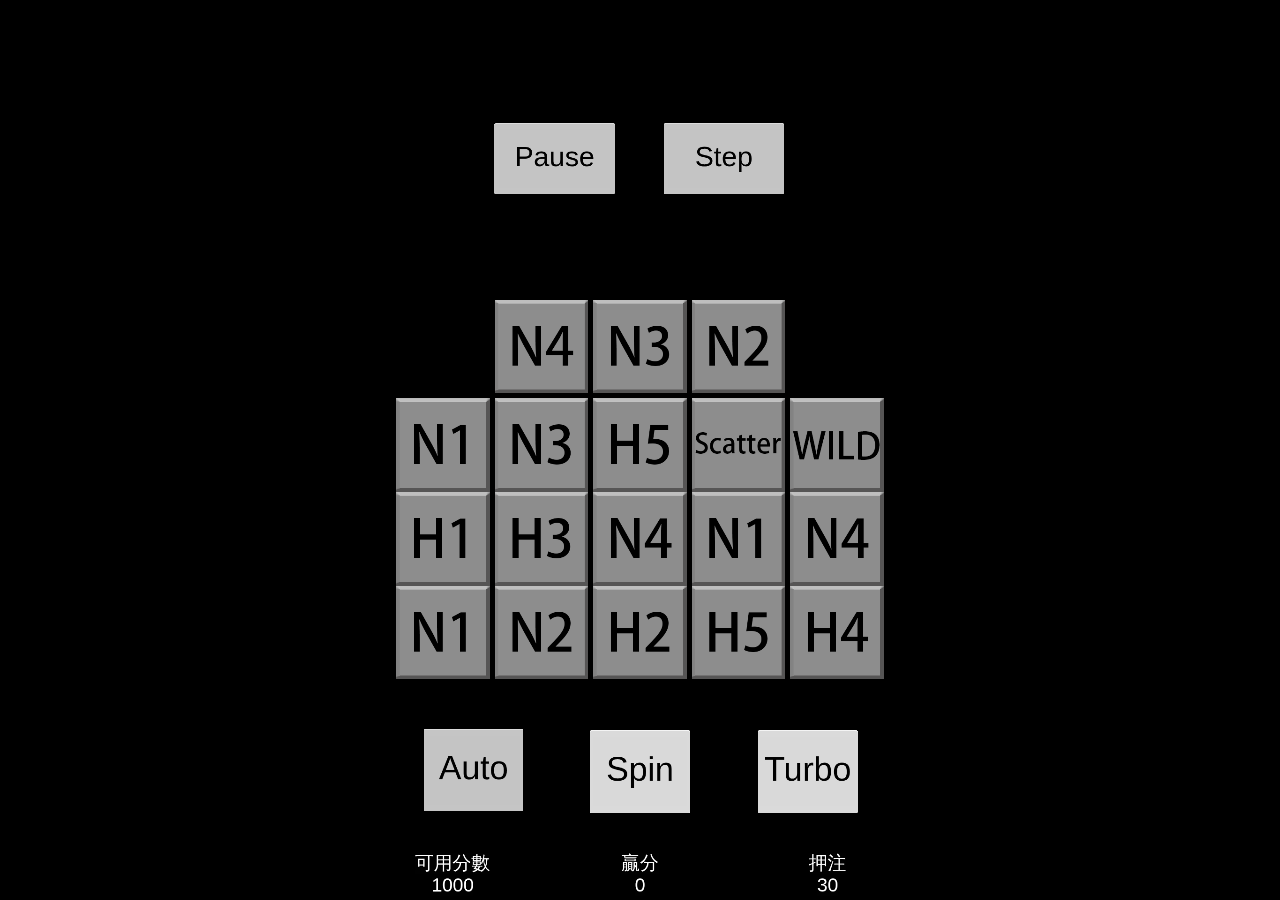
<file: ccuzlot_mw/index.html>
<!DOCTYPE html>
<html>
<head>
  <meta charset="utf-8">

  <title> 演示用Slot </title>

  <!--http://www.html5rocks.com/en/mobile/mobifying/-->
  <meta name="viewport"
        content="width=device-width,user-scalable=no,initial-scale=1, minimum-scale=1,maximum-scale=1"/>

  <!--https://developer.apple.com/library/safari/documentation/AppleApplications/Reference/SafariHTMLRef/Articles/MetaTags.html-->
  <meta name="apple-mobile-web-app-capable" content="yes">
  <meta name="apple-mobile-web-app-status-bar-style" content="black-translucent">
  <meta name="format-detection" content="telephone=no">

  <!-- force webkit on 360 -->
  <meta name="renderer" content="webkit"/>
  <meta name="force-rendering" content="webkit"/>
  <!-- force edge on IE -->
  <meta http-equiv="X-UA-Compatible" content="IE=edge,chrome=1"/>
  <meta name="msapplication-tap-highlight" content="no">

  <!-- force full screen on some browser -->
  <meta name="full-screen" content="yes"/>
  <meta name="x5-fullscreen" content="true"/>
  <meta name="360-fullscreen" content="true"/>
  
  <!-- force screen orientation on some browser -->
  <meta name="screen-orientation" content=""/>
  <meta name="x5-orientation" content="">

  <!--fix fireball/issues/3568 -->
  <!--<meta name="browsermode" content="application">-->
  <meta name="x5-page-mode" content="app">

  <!--<link rel="apple-touch-icon" href=".png" />-->
  <!--<link rel="apple-touch-icon-precomposed" href=".png" />-->

  <link rel="stylesheet" type="text/css" href="style-mobile.8eb3a.css"/>
  

</head>
<body>
  <canvas id="GameCanvas" oncontextmenu="event.preventDefault()" tabindex="0"></canvas>
  <div id="cc-splash">
	<div id="splash-container">
		<img id="splash-img" style="visibility:hidden" src=""></img>
		<div id="progress-bar" class="cc-progress-bar cc-stripes">
			<span style="width: 0%"></span>
		</div>
	</div>
  </div>
<script src="src/settings.962d8.js" charset="utf-8"></script>
<script src="main.52d8a.js" charset="utf-8"></script>
<script type="text/javascript">

var getUrlParameter = function (sParam) {
	var sPageURL = window.location.search.substring(1),
	sURLVariables = sPageURL.split('&'),
	sParameterName,
	i;
	
	for (i = 0; i < sURLVariables.length; i++) {
		sParameterName = sURLVariables[i].split('=');
		
		if (sParameterName[0] === sParam) {
			return sParameterName[1] === undefined ? true : decodeURIComponent(sParameterName[1]);
		}
	}
};

(function () {
    // open web debugger console
    if (typeof VConsole !== 'undefined') {
        window.vConsole = new VConsole();
	}
	
	var splashImg = document.getElementById('splash-img');
	var container = document.getElementById('splash-container');;
		
	// 調整縮放尺寸
	function resize (splashImg, container) {
		// 改變容器寬度
		container.style.width = splashImg.offsetWidth + "px";

		// 縮放比 = 視窗內高(寬)度 / 圖片尺寸高(寬)度
		let zoom;
		let imgRatio = splashImg.offsetHeight / splashImg.offsetWidth;
		let windowRatio = window.innerHeight / window.innerWidth;

		if (imgRatio > windowRatio){
			zoom = window.innerHeight / splashImg.offsetHeight;
		}else{
			zoom = window.innerWidth / splashImg.offsetWidth;
			container.style.marginTop = ((window.innerHeight - splashImg.offsetHeight*zoom)/2/zoom) + "px";
		}

		// 改變容器縮放
		container.style.zoom = zoom;
	}

	resize(splashImg, container);

	// 取得語言參數
	var language = getUrlParameter('lang');

	// 預設語言參數
	if (!language) language = "cn";

	// 依照語言設置封面圖
	splashImg.setAttribute("src", "./splashes/splash_"+language+".jpg")

	splashImg.onload = ()=>{
		
		// 顯示封面圖
		splashImg.style.visibility = "visible";

		resize(splashImg, container);
		
	};

    var cocos2d = document.createElement('script');
    cocos2d.async = true;
    cocos2d.src = window._CCSettings.debug ? 'cocos2d-js.js' : 'cocos2d-js-min.4d9c6.js';

    var engineLoaded = function () {
        document.body.removeChild(cocos2d);
        cocos2d.removeEventListener('load', engineLoaded, false);
		window.boot();
    };
    cocos2d.addEventListener('load', engineLoaded, false);
    document.body.appendChild(cocos2d);
})();
</script>
</body>
</html>
</file>
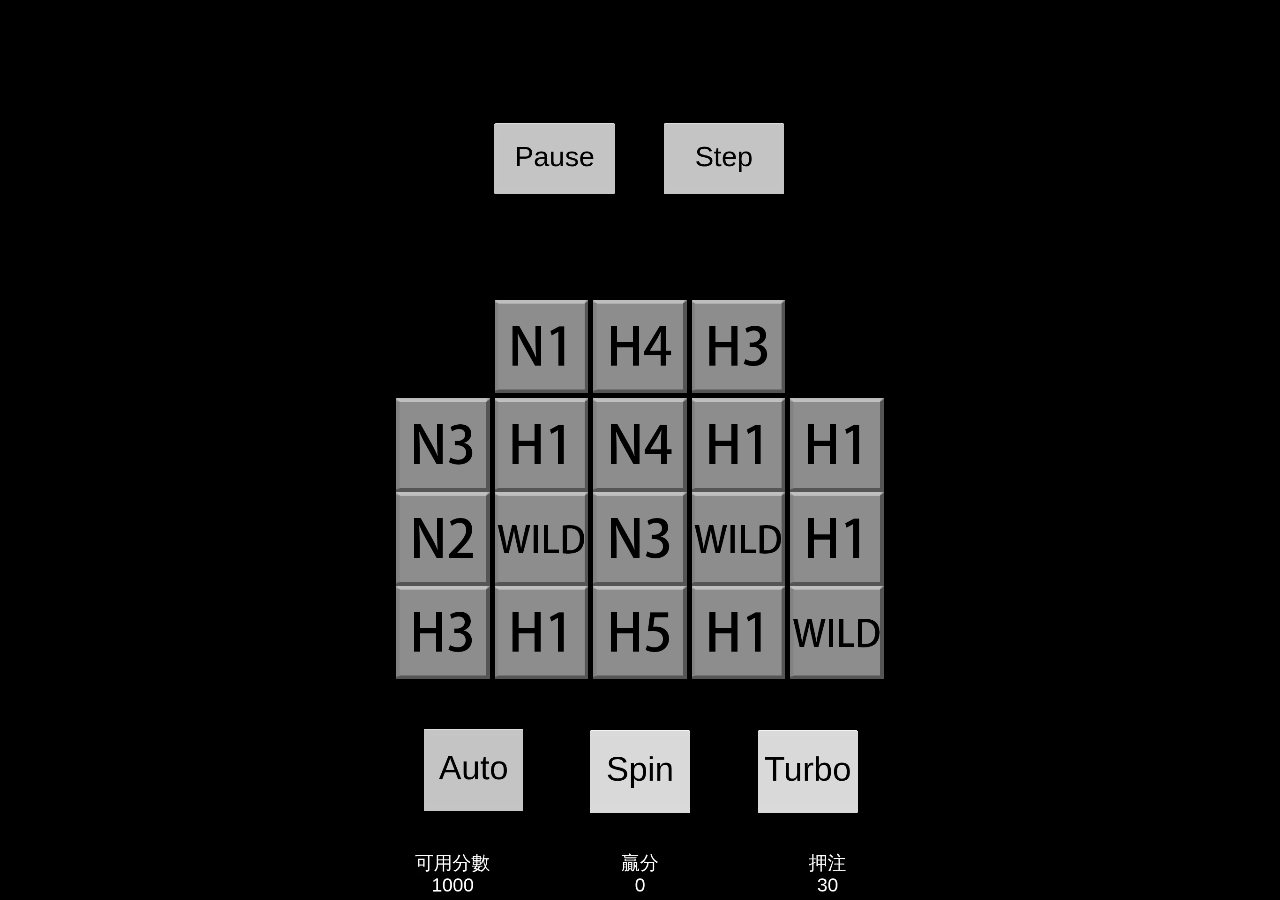
<file: ccuzlot_nm/index.html>
<!DOCTYPE html>
<html>
<head>
  <meta charset="utf-8">

  <title> 演示用Slot </title>

  <!--http://www.html5rocks.com/en/mobile/mobifying/-->
  <meta name="viewport"
        content="width=device-width,user-scalable=no,initial-scale=1, minimum-scale=1,maximum-scale=1"/>

  <!--https://developer.apple.com/library/safari/documentation/AppleApplications/Reference/SafariHTMLRef/Articles/MetaTags.html-->
  <meta name="apple-mobile-web-app-capable" content="yes">
  <meta name="apple-mobile-web-app-status-bar-style" content="black-translucent">
  <meta name="format-detection" content="telephone=no">

  <!-- force webkit on 360 -->
  <meta name="renderer" content="webkit"/>
  <meta name="force-rendering" content="webkit"/>
  <!-- force edge on IE -->
  <meta http-equiv="X-UA-Compatible" content="IE=edge,chrome=1"/>
  <meta name="msapplication-tap-highlight" content="no">

  <!-- force full screen on some browser -->
  <meta name="full-screen" content="yes"/>
  <meta name="x5-fullscreen" content="true"/>
  <meta name="360-fullscreen" content="true"/>
  
  <!-- force screen orientation on some browser -->
  <meta name="screen-orientation" content=""/>
  <meta name="x5-orientation" content="">

  <!--fix fireball/issues/3568 -->
  <!--<meta name="browsermode" content="application">-->
  <meta name="x5-page-mode" content="app">

  <!--<link rel="apple-touch-icon" href=".png" />-->
  <!--<link rel="apple-touch-icon-precomposed" href=".png" />-->

  <link rel="stylesheet" type="text/css" href="style-mobile.d19c1.css"/>
  

</head>
<body>
  <canvas id="GameCanvas" oncontextmenu="event.preventDefault()" tabindex="0"></canvas>
  <div id="cc-splash">
	<div id="splash-container">
		<img id="splash-img" style="visibility:hidden" src=""></img>
		<div id="progress-bar" class="cc-progress-bar cc-stripes">
			<span style="width: 0%"></span>
		</div>
	</div>
  </div>
<script src="src/settings.d35a5.js" charset="utf-8"></script>
<script src="main.f32ed.js" charset="utf-8"></script>
<script type="text/javascript">

var getUrlParameter = function (sParam) {
	var sPageURL = window.location.search.substring(1),
	sURLVariables = sPageURL.split('&'),
	sParameterName,
	i;
	
	for (i = 0; i < sURLVariables.length; i++) {
		sParameterName = sURLVariables[i].split('=');
		
		if (sParameterName[0] === sParam) {
			return sParameterName[1] === undefined ? true : decodeURIComponent(sParameterName[1]);
		}
	}
};

(function () {
    // open web debugger console
    if (typeof VConsole !== 'undefined') {
        window.vConsole = new VConsole();
	}
	
	var splashImg = document.getElementById('splash-img');
	var container = document.getElementById('splash-container');;
		
	// 調整縮放尺寸
	function resize (splashImg, container) {
		// 改變容器寬度
		container.style.width = splashImg.offsetWidth + "px";

		// 縮放比 = 視窗內高(寬)度 / 圖片尺寸高(寬)度
		let zoom;
		let imgRatio = splashImg.offsetHeight / splashImg.offsetWidth;
		let windowRatio = window.innerHeight / window.innerWidth;

		if (imgRatio > windowRatio){
			zoom = window.innerHeight / splashImg.offsetHeight;
		}else{
			zoom = window.innerWidth / splashImg.offsetWidth;
			container.style.marginTop = ((window.innerHeight - splashImg.offsetHeight*zoom)/2/zoom) + "px";
		}

		// 改變容器縮放
		container.style.zoom = zoom;
	}

	resize(splashImg, container);

	// 取得語言參數
	var language = getUrlParameter('lang');

	// 預設語言參數
	if (!language) language = "cn";

	// 依照語言設置封面圖
	splashImg.setAttribute("src", "./splashes/splash_"+language+".jpg")

	splashImg.onload = ()=>{
		
		// 顯示封面圖
		splashImg.style.visibility = "visible";

		resize(splashImg, container);
		
	};

    var cocos2d = document.createElement('script');
    cocos2d.async = true;
    cocos2d.src = window._CCSettings.debug ? 'cocos2d-js.js' : 'cocos2d-js-min.1fd39.js';

    var engineLoaded = function () {
        document.body.removeChild(cocos2d);
        cocos2d.removeEventListener('load', engineLoaded, false);
		window.boot();
    };
    cocos2d.addEventListener('load', engineLoaded, false);
    document.body.appendChild(cocos2d);
})();
</script>
</body>
</html>
</file>
<file: ccuzlot_mw/style-mobile.8eb3a.css>
html {
  -ms-touch-action: none;
}

body, canvas, div {
  display: block;
  outline: none;
  -webkit-tap-highlight-color: rgba(0, 0, 0, 0);

  user-select: none;
  -moz-user-select: none;
  -webkit-user-select: none;
  -ms-user-select: none;
  -khtml-user-select: none;
  -webkit-tap-highlight-color: rgba(0, 0, 0, 0);
}

/* Remove spin of input type number */
input::-webkit-outer-spin-button,
input::-webkit-inner-spin-button {
    /* display: none; <- Crashes Chrome on hover */
    -webkit-appearance: none;
    margin: 0; /* <-- Apparently some margin are still there even though it's hidden */
}

body {
  position: absolute;
  top: 0;
  left: 0;
  width: 100%;
  height: 100%;
  padding: 0;
  border: 0;
  margin: 0;

  cursor: default;
  color: #888;
  background-color: #333;

  text-align: center;
  font-family: Helvetica, Verdana, Arial, sans-serif;

  display: flex;
  flex-direction: column;
  
  /* fix bug: https://github.com/cocos-creator/2d-tasks/issues/791 */
  /* overflow cannot be applied in Cocos2dGameContainer, 
  otherwise child elements will be hidden when Cocos2dGameContainer rotated 90 deg */
  overflow: hidden;
}

#Cocos2dGameContainer {
  position: absolute;
  margin: 0;
  left: 0px;
  top: 0px;

  display: -webkit-box;
  -webkit-box-orient: horizontal;
  -webkit-box-align: center;
  -webkit-box-pack: center;
}

canvas {
  background-color: rgba(0, 0, 0, 0);
}

a:link, a:visited {
  color: #666;
}

a:active, a:hover {
  color: #666;
}

p.header {
  font-size: small;
}

p.footer {
  font-size: x-small;
}

/* splash頁面 */
#cc-splash {
  position: absolute;
  width: 100%;
  height: 100%;
  background-image: url(./splash-bg.cd9c0.jpg);
  background-color: rgba(55, 55, 55, .15);
  background-position: center;
  background-repeat: no-repeat;
  background-size: cover;
}

/* splash容器 */
#splash-container {
	margin-left: auto;
	margin-right: auto;
}

/* 進度條 外框 */
.cc-progress-bar {
	background-color: #333311;
	position: relative;
	width: 100%;
  top: -20px;
  height: 5px;
  padding: 0px;
	margin-left: auto;
	margin-right: auto;
  border-radius: 5px;
  box-shadow: 0 1px 5px #000 inset, 0 1px 0 #444;           
}

/* 進度條 內容 */
.cc-progress-bar span {
  display: block;
  height: 100%;
  border-radius: 3px;
  background-color: #DDAA00;
}
/* 底部容器 */
.footerContainer {
  bottom: 0;
  display: -ms-flexbox;
  display: flex;
  height: 144px;
  overflow: hidden;
  position: absolute;
  width: 100%;
}
/* 底部資訊欄 */
.footer-image {
  background-image: url(./footer.png);
  height: 144px;
  overflow: hidden;
  width: 1080px;
}

/*
.cc-stripes span {
    background-size: 30px 30px;
    background-image: linear-gradient(135deg, rgba(255, 255, 255, .15) 25%, transparent 25%,
                        transparent 50%, rgba(255, 255, 255, .15) 50%, rgba(255, 255, 255, .15) 75%,
                        transparent 75%, transparent);            
    
    animation: animate-stripes 1s linear infinite;             
}

@keyframes animate-stripes {
    0% {background-position: 0 0;} 100% {background-position: 60px 0;}
}
*/
</file>
<file: ccuzlot_nm/style-mobile.d19c1.css>
html {
  -ms-touch-action: none;
}

body, canvas, div {
  display: block;
  outline: none;
  -webkit-tap-highlight-color: rgba(0, 0, 0, 0);

  user-select: none;
  -moz-user-select: none;
  -webkit-user-select: none;
  -ms-user-select: none;
  -khtml-user-select: none;
  -webkit-tap-highlight-color: rgba(0, 0, 0, 0);
}

/* Remove spin of input type number */
input::-webkit-outer-spin-button,
input::-webkit-inner-spin-button {
    /* display: none; <- Crashes Chrome on hover */
    -webkit-appearance: none;
    margin: 0; /* <-- Apparently some margin are still there even though it's hidden */
}

body {
  position: absolute;
  top: 0;
  left: 0;
  width: 100%;
  height: 100%;
  padding: 0;
  border: 0;
  margin: 0;

  cursor: default;
  color: #888;
  background-color: #333;

  text-align: center;
  font-family: Helvetica, Verdana, Arial, sans-serif;

  display: flex;
  flex-direction: column;
  
  /* fix bug: https://github.com/cocos-creator/2d-tasks/issues/791 */
  /* overflow cannot be applied in Cocos2dGameContainer, 
  otherwise child elements will be hidden when Cocos2dGameContainer rotated 90 deg */
  overflow: hidden;
}

#Cocos2dGameContainer {
  position: absolute;
  margin: 0;
  left: 0px;
  top: 0px;

  display: -webkit-box;
  -webkit-box-orient: horizontal;
  -webkit-box-align: center;
  -webkit-box-pack: center;
}

canvas {
  background-color: rgba(0, 0, 0, 0);
}

a:link, a:visited {
  color: #666;
}

a:active, a:hover {
  color: #666;
}

p.header {
  font-size: small;
}

p.footer {
  font-size: x-small;
}

/* splash頁面 */
#cc-splash {
  position: absolute;
  width: 100%;
  height: 100%;
  background-image: url(./splash-bg.f6b51.jpg);
  background-color: rgba(55, 55, 55, .15);
  background-position: center;
  background-repeat: no-repeat;
  background-size: cover;
}

/* splash容器 */
#splash-container {
	margin-left: auto;
	margin-right: auto;
}

/* 進度條 外框 */
.cc-progress-bar {
	background-color: #333311;
	position: relative;
	width: 100%;
  top: -20px;
  height: 5px;
  padding: 0px;
	margin-left: auto;
	margin-right: auto;
  border-radius: 5px;
  box-shadow: 0 1px 5px #000 inset, 0 1px 0 #444;           
}

/* 進度條 內容 */
.cc-progress-bar span {
  display: block;
  height: 100%;
  border-radius: 3px;
  background-color: #DDAA00;
}
/* 底部容器 */
.footerContainer {
  bottom: 0;
  display: -ms-flexbox;
  display: flex;
  height: 144px;
  overflow: hidden;
  position: absolute;
  width: 100%;
}
/* 底部資訊欄 */
.footer-image {
  background-image: url(./footer.png);
  height: 144px;
  overflow: hidden;
  width: 1080px;
}

/*
.cc-stripes span {
    background-size: 30px 30px;
    background-image: linear-gradient(135deg, rgba(255, 255, 255, .15) 25%, transparent 25%,
                        transparent 50%, rgba(255, 255, 255, .15) 50%, rgba(255, 255, 255, .15) 75%,
                        transparent 75%, transparent);            
    
    animation: animate-stripes 1s linear infinite;             
}

@keyframes animate-stripes {
    0% {background-position: 0 0;} 100% {background-position: 60px 0;}
}
*/
</file>
